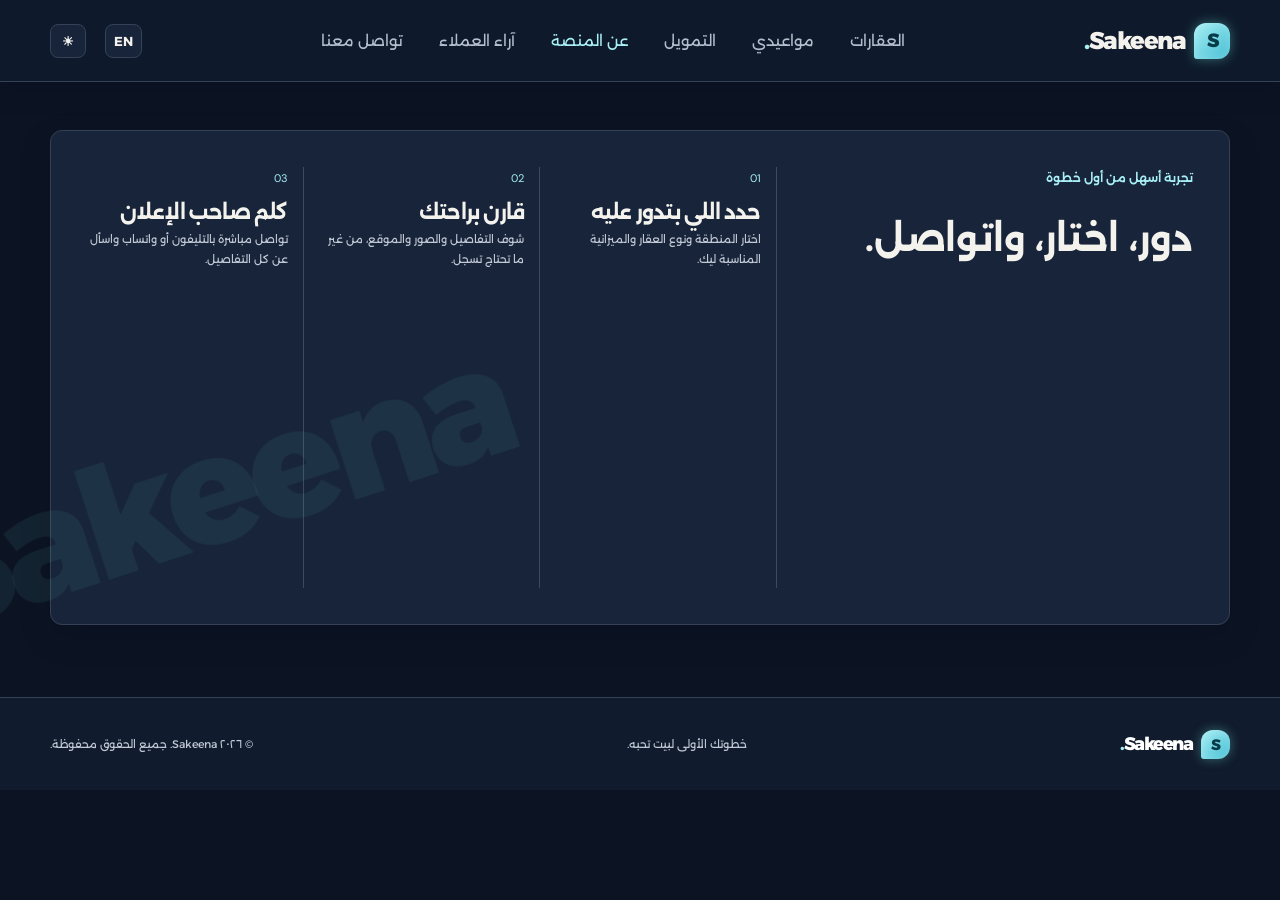
<file: about.html>
<!DOCTYPE html>
<html lang="ar" dir="rtl">
<head>
  <meta charset="UTF-8">
  <meta name="viewport" content="width=device-width, initial-scale=1">
  <meta name="theme-color" content="#0c1424">
  <title>Sakeena | عن المنصة</title>
  <link rel="preconnect" href="https://fonts.googleapis.com">
  <link rel="preconnect" href="https://fonts.gstatic.com" crossorigin>
  <link href="https://fonts.googleapis.com/css2?family=Alexandria:wght@400;500;600;700;800&family=DM+Sans:wght@400;500;600;700&display=swap" rel="stylesheet">
  <link rel="stylesheet" href="style.css?v=20261125-voice">
</head>
<body>
  <header class="site-header">
    <a class="brand" href="index.html"><span class="brand-mark">S</span><span>Sakeena<span class="brand-dot">.</span></span></a>
    <nav class="main-nav" aria-label="التنقل الرئيسي">
      <a href="index.html">العقارات</a><a href="appointments.html">مواعيدي</a><a href="financing.html">التمويل</a><a class="active" href="about.html">عن المنصة</a><a href="reviews.html">آراء العملاء</a><a href="contact.html">تواصل معنا</a>
    </nav>
    <div class="header-actions">
      <button class="site-setting-button" id="language-toggle" type="button" aria-label="Switch to English">EN</button>
      <button class="site-setting-button" id="theme-toggle" type="button" aria-label="التبديل إلى الوضع النهاري" title="الوضع النهاري">☀</button>
      <button class="menu-toggle" id="menu-toggle" type="button" aria-label="فتح القائمة">☰</button>
    </div>
  </header>
  <main>
    <section class="how-section page-section">
      <div><span class="section-kicker">تجربة أسهل من أول خطوة</span><h1>دور، اختار، واتواصل.</h1></div>
      <div class="how-steps">
        <article><span>01</span><h2>حدد اللي بتدور عليه</h2><p>اختار المنطقة ونوع العقار والميزانية المناسبة ليك.</p></article>
        <article><span>02</span><h2>قارن براحتك</h2><p>شوف التفاصيل والصور والموقع، من غير ما تحتاج تسجل.</p></article>
        <article><span>03</span><h2>كلم صاحب الإعلان</h2><p>تواصل مباشرة بالتليفون أو واتساب واسأل عن كل التفاصيل.</p></article>
      </div>
    </section>
  </main>
  <footer class="site-footer">
    <a class="brand footer-brand" href="index.html"><span class="brand-mark">S</span><span>Sakeena<span class="brand-dot">.</span></span></a>
    <p>خطوتك الأولى لبيت تحبه.</p><span>© ٢٠٢٦ Sakeena. جميع الحقوق محفوظة.</span>
  </footer>
  <script defer src="site.js?v=20261125-voice"></script>
</body>
</html>
</file>
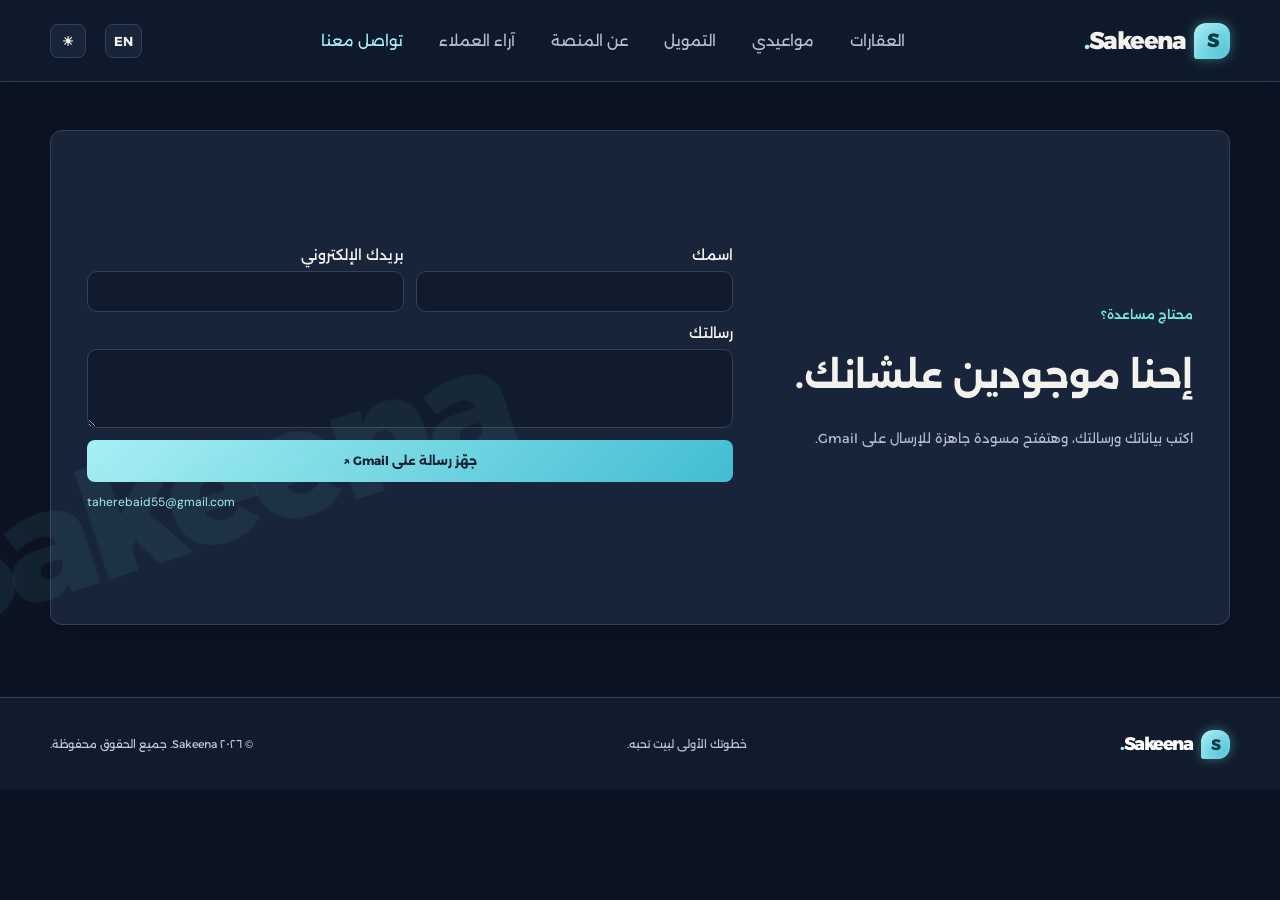
<file: contact.html>
<!DOCTYPE html>
<html lang="ar" dir="rtl">
<head>
  <meta charset="UTF-8">
  <meta name="viewport" content="width=device-width, initial-scale=1">
  <meta name="theme-color" content="#0c1424">
  <title>Sakeena | تواصل معنا</title>
  <link rel="preconnect" href="https://fonts.googleapis.com">
  <link rel="preconnect" href="https://fonts.gstatic.com" crossorigin>
  <link href="https://fonts.googleapis.com/css2?family=Alexandria:wght@400;500;600;700;800&family=DM+Sans:wght@400;500;600;700&display=swap" rel="stylesheet">
  <link rel="stylesheet" href="style.css?v=20261125-voice">
</head>
<body>
  <header class="site-header">
    <a class="brand" href="index.html"><span class="brand-mark">S</span><span>Sakeena<span class="brand-dot">.</span></span></a>
    <nav class="main-nav" aria-label="التنقل الرئيسي">
      <a href="index.html">العقارات</a><a href="appointments.html">مواعيدي</a><a href="financing.html">التمويل</a><a href="about.html">عن المنصة</a><a href="reviews.html">آراء العملاء</a><a class="active" href="contact.html">تواصل معنا</a>
    </nav>
    <div class="header-actions">
      <button class="site-setting-button" id="language-toggle" type="button" aria-label="Switch to English">EN</button>
      <button class="site-setting-button" id="theme-toggle" type="button" aria-label="التبديل إلى الوضع النهاري" title="الوضع النهاري">☀</button>
      <button class="menu-toggle" id="menu-toggle" type="button" aria-label="فتح القائمة">☰</button>
    </div>
  </header>
  <main>
    <section class="contact-section page-section" aria-labelledby="contact-title">
      <div>
        <span class="section-kicker">محتاج مساعدة؟</span>
        <h1 id="contact-title">إحنا موجودين علشانك.</h1>
        <p>اكتب بياناتك ورسالتك، وهتفتح مسودة جاهزة للإرسال على Gmail.</p>
      </div>
      <form class="contact-form" id="contact-form">
        <label><span>اسمك</span><input name="name" type="text" maxlength="60" required></label>
        <label><span>بريدك الإلكتروني</span><input name="email" type="email" required></label>
        <label class="contact-message-field"><span>رسالتك</span><textarea name="message" rows="3" maxlength="2000" required></textarea></label>
        <button class="contact-gmail" type="submit">جهّز رسالة على Gmail ↗</button>
        <a class="contact-email" href="mailto:taherebaid55@gmail.com">taherebaid55@gmail.com</a>
      </form>
    </section>
  </main>
  <footer class="site-footer">
    <a class="brand footer-brand" href="index.html"><span class="brand-mark">S</span><span>Sakeena<span class="brand-dot">.</span></span></a>
    <p>خطوتك الأولى لبيت تحبه.</p><span>© ٢٠٢٦ Sakeena. جميع الحقوق محفوظة.</span>
  </footer>
  <script defer src="site.js?v=20261125-voice"></script>
  <script defer src="page.js?v=20261125"></script>
</body>
</html>
</file>
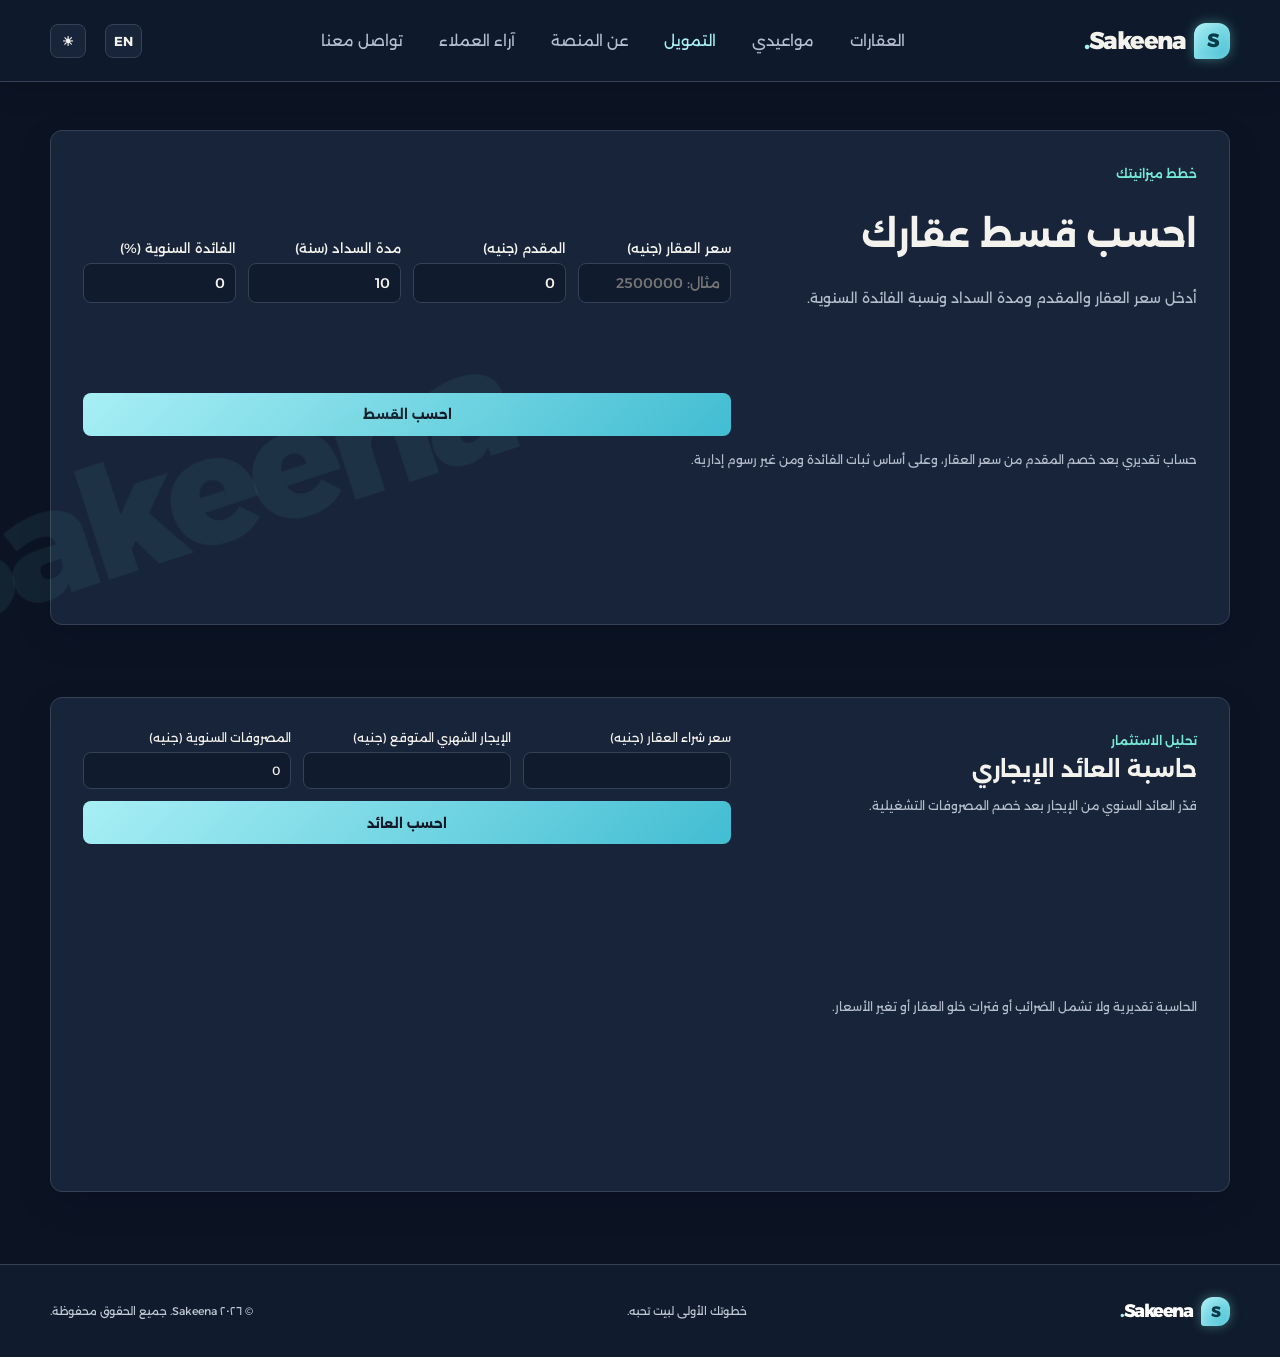
<file: financing.html>
<!DOCTYPE html>
<html lang="ar" dir="rtl">
<head>
  <meta charset="UTF-8">
  <meta name="viewport" content="width=device-width, initial-scale=1">
  <meta name="theme-color" content="#0c1424">
  <title>Sakeena | التمويل العقاري</title>
  <link rel="preconnect" href="https://fonts.googleapis.com">
  <link rel="preconnect" href="https://fonts.gstatic.com" crossorigin>
  <link href="https://fonts.googleapis.com/css2?family=Alexandria:wght@400;500;600;700;800&family=DM+Sans:wght@400;500;600;700&display=swap" rel="stylesheet">
  <link rel="stylesheet" href="style.css?v=20261125-voice">
</head>
<body>
  <header class="site-header">
    <a class="brand" href="index.html"><span class="brand-mark">S</span><span>Sakeena<span class="brand-dot">.</span></span></a>
    <nav class="main-nav" aria-label="التنقل الرئيسي">
      <a href="index.html">العقارات</a><a href="appointments.html">مواعيدي</a><a class="active" href="financing.html">التمويل</a><a href="about.html">عن المنصة</a><a href="reviews.html">آراء العملاء</a><a href="contact.html">تواصل معنا</a>
    </nav>
    <div class="header-actions">
      <button class="site-setting-button" id="language-toggle" type="button" aria-label="Switch to English">EN</button>
      <button class="site-setting-button" id="theme-toggle" type="button" aria-label="التبديل إلى الوضع النهاري" title="الوضع النهاري">☀</button>
      <button class="menu-toggle" id="menu-toggle" type="button" aria-label="فتح القائمة">☰</button>
    </div>
  </header>
  <main>
    <section class="financing-section page-section" aria-labelledby="financing-title">
      <div class="financing-copy">
        <span class="section-kicker">خطط ميزانيتك</span>
        <h1 id="financing-title">احسب قسط عقارك</h1>
        <p>أدخل سعر العقار والمقدم ومدة السداد ونسبة الفائدة السنوية.</p>
      </div>
      <form class="financing-form" id="financing-form">
        <label>سعر العقار (جنيه)<input name="price" type="number" min="1" step="1" placeholder="مثال: 2500000" required></label>
        <label>المقدم (جنيه)<input name="down-payment" type="number" min="0" step="1" value="0" required></label>
        <label>مدة السداد (سنة)<input name="years" type="number" min="1" max="40" step="1" value="10" required></label>
        <label>الفائدة السنوية (%)<input name="annual-rate" type="number" min="0" max="100" step="0.01" value="0" placeholder="0"></label>
        <button class="search-button" type="submit">احسب القسط</button>
      </form>
      <p class="form-message financing-error" id="financing-error" role="status" hidden></p>
      <div class="financing-result" id="financing-result" aria-live="polite" hidden>
        <div><span>القسط الشهري التقريبي</span><strong id="monthly-installment"></strong></div>
        <div><span>إجمالي المبلغ</span><strong id="total-payment"></strong></div>
        <div><span>إجمالي الفائدة</span><strong id="total-interest"></strong></div>
      </div>
      <p class="financing-note">حساب تقديري بعد خصم المقدم من سعر العقار، وعلى أساس ثبات الفائدة ومن غير رسوم إدارية.</p>
    </section>
    <section class="roi-section page-section" aria-labelledby="roi-title">
      <div>
        <span class="section-kicker">تحليل الاستثمار</span>
        <h2 id="roi-title">حاسبة العائد الإيجاري</h2>
        <p>قدّر العائد السنوي من الإيجار بعد خصم المصروفات التشغيلية.</p>
      </div>
      <form class="roi-form" id="roi-form">
        <label>سعر شراء العقار (جنيه)<input name="purchase-price" id="roi-purchase-price" type="number" min="1" step="1" required></label>
        <label>الإيجار الشهري المتوقع (جنيه)<input name="monthly-rent" type="number" min="0" step="1" required></label>
        <label>المصروفات السنوية (جنيه)<input name="annual-expenses" type="number" min="0" step="1" value="0" required></label>
        <button class="search-button" type="submit">احسب العائد</button>
      </form>
      <p class="form-message roi-error" id="roi-error" role="status" hidden></p>
      <div class="roi-result" id="roi-result" aria-live="polite" hidden>
        <div><span>دخل الإيجار السنوي</span><strong id="roi-gross-income"></strong></div>
        <div><span>صافي الدخل السنوي</span><strong id="roi-net-income"></strong></div>
        <div><span>العائد الإجمالي</span><strong id="roi-gross-yield"></strong></div>
        <div><span>العائد الصافي السنوي</span><strong id="roi-net-yield"></strong></div>
        <div><span>سنوات استرداد رأس المال تقديريًا</span><strong id="roi-payback"></strong></div>
      </div>
      <p class="financing-note">الحاسبة تقديرية ولا تشمل الضرائب أو فترات خلو العقار أو تغير الأسعار.</p>
    </section>
  </main>
  <footer class="site-footer">
    <a class="brand footer-brand" href="index.html"><span class="brand-mark">S</span><span>Sakeena<span class="brand-dot">.</span></span></a>
    <p>خطوتك الأولى لبيت تحبه.</p><span>© ٢٠٢٦ Sakeena. جميع الحقوق محفوظة.</span>
  </footer>
  <script defer src="site.js?v=20261125-voice"></script>
  <script defer src="page.js?v=20261125"></script>
</body>
</html>
</file>
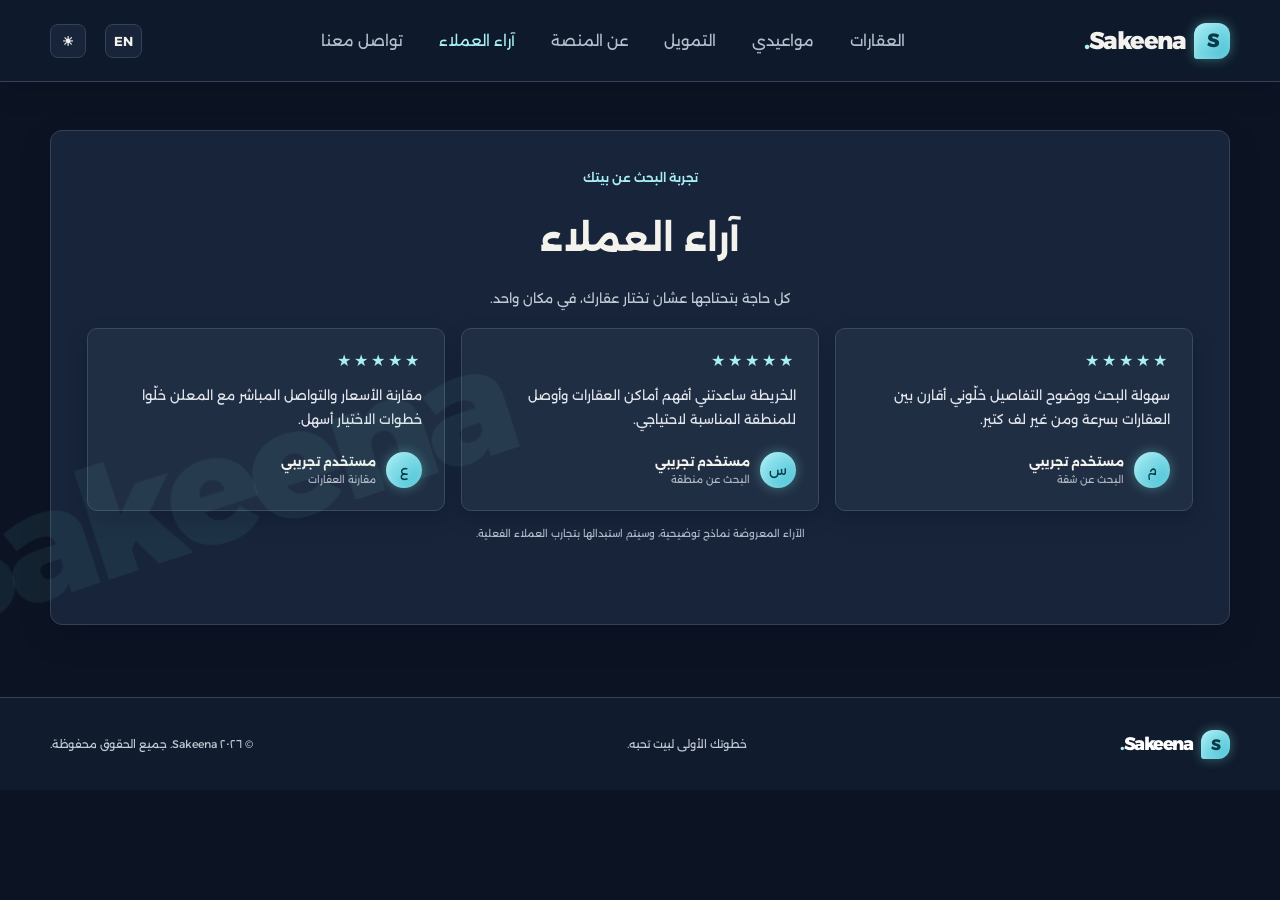
<file: reviews.html>
<!DOCTYPE html>
<html lang="ar" dir="rtl">
<head>
  <meta charset="UTF-8">
  <meta name="viewport" content="width=device-width, initial-scale=1">
  <meta name="theme-color" content="#0c1424">
  <title>Sakeena | آراء العملاء</title>
  <link rel="preconnect" href="https://fonts.googleapis.com">
  <link rel="preconnect" href="https://fonts.gstatic.com" crossorigin>
  <link href="https://fonts.googleapis.com/css2?family=Alexandria:wght@400;500;600;700;800&family=DM+Sans:wght@400;500;600;700&display=swap" rel="stylesheet">
  <link rel="stylesheet" href="style.css?v=20261125-voice">
</head>
<body>
  <header class="site-header">
    <a class="brand" href="index.html"><span class="brand-mark">S</span><span>Sakeena<span class="brand-dot">.</span></span></a>
    <nav class="main-nav" aria-label="التنقل الرئيسي">
      <a href="index.html">العقارات</a><a href="appointments.html">مواعيدي</a><a href="financing.html">التمويل</a><a href="about.html">عن المنصة</a><a class="active" href="reviews.html">آراء العملاء</a><a href="contact.html">تواصل معنا</a>
    </nav>
    <div class="header-actions">
      <button class="site-setting-button" id="language-toggle" type="button" aria-label="Switch to English">EN</button>
      <button class="site-setting-button" id="theme-toggle" type="button" aria-label="التبديل إلى الوضع النهاري" title="الوضع النهاري">☀</button>
      <button class="menu-toggle" id="menu-toggle" type="button" aria-label="فتح القائمة">☰</button>
    </div>
  </header>
  <main>
    <section class="reviews-section page-section" aria-labelledby="reviews-title">
      <div class="reviews-heading">
        <span class="section-kicker">تجربة البحث عن بيتك</span>
        <h1 id="reviews-title">آراء العملاء</h1>
        <p>كل حاجة بتحتاجها عشان تختار عقارك، في مكان واحد.</p>
      </div>
      <div class="review-grid">
        <article class="review-card"><div class="review-stars" aria-label="تقييم توضيحي">★★★★★</div><p>سهولة البحث ووضوح التفاصيل خلّوني أقارن بين العقارات بسرعة ومن غير لف كتير.</p><div class="review-author"><span class="review-avatar">م</span><div><strong>مستخدم تجريبي</strong><small>البحث عن شقة</small></div></div></article>
        <article class="review-card"><div class="review-stars" aria-label="تقييم توضيحي">★★★★★</div><p>الخريطة ساعدتني أفهم أماكن العقارات وأوصل للمنطقة المناسبة لاحتياجي.</p><div class="review-author"><span class="review-avatar">س</span><div><strong>مستخدم تجريبي</strong><small>البحث عن منطقة</small></div></div></article>
        <article class="review-card"><div class="review-stars" aria-label="تقييم توضيحي">★★★★★</div><p>مقارنة الأسعار والتواصل المباشر مع المعلن خلّوا خطوات الاختيار أسهل.</p><div class="review-author"><span class="review-avatar">ع</span><div><strong>مستخدم تجريبي</strong><small>مقارنة العقارات</small></div></div></article>
      </div>
      <p class="reviews-note">الآراء المعروضة نماذج توضيحية، وسيتم استبدالها بتجارب العملاء الفعلية.</p>
    </section>
  </main>
  <footer class="site-footer">
    <a class="brand footer-brand" href="index.html"><span class="brand-mark">S</span><span>Sakeena<span class="brand-dot">.</span></span></a>
    <p>خطوتك الأولى لبيت تحبه.</p><span>© ٢٠٢٦ Sakeena. جميع الحقوق محفوظة.</span>
  </footer>
  <script defer src="site.js?v=20261125-voice"></script>
</body>
</html>
</file>
<file: style.css>
:root {
  color-scheme: dark;
  --ink: #f4f2ed;
  --muted: #b4bdcb;
  --green: #75e8d5;
  --green-dark: #42bdd2;
  --mint: #26334a;
  --accent-light: #a8eff5;
  --paper: #0c1424;
  --line: #344157;
  --white: #17243a;
  --icon-gradient: linear-gradient(135deg, #a8eff5, #42bdd2);
  font-family: "Alexandria", sans-serif;
}

:root[data-theme="light"] {
  color-scheme: light;
  --ink: #1d2735;
  --muted: #647184;
  --green: #148b7b;
  --green-dark: #147d94;
  --mint: #e8f4f2;
  --accent-light: #087c86;
  --paper: #f5f7fa;
  --line: #d7dee8;
  --white: #ffffff;
  --icon-gradient: linear-gradient(135deg, #a8eff5, #62c9d4);
}

* { box-sizing: border-box; }
html { scroll-behavior: smooth; }
body { margin: 0; background: var(--paper); color: var(--ink); }
body::before {
  position: fixed;
  z-index: 0;
  top: 44%;
  left: -8%;
  color: rgba(117, 232, 213, .07);
  content: "Sakeena";
  font-size: clamp(70px, 12vw, 180px);
  font-weight: 800;
  letter-spacing: -8px;
  pointer-events: none;
  transform: rotate(-18deg);
  -webkit-user-select: none;
  user-select: none;
  animation: watermark-drift 18s ease-in-out infinite alternate;
}
@keyframes watermark-drift {
  from { transform: translate3d(-2%, -12px, 0) rotate(-18deg); }
  to { transform: translate3d(8%, 18px, 0) rotate(-14deg); }
}
button, input, select { font: inherit; }
button, a, select { -webkit-tap-highlight-color: transparent; }
a { color: inherit; text-decoration: none; }
button { cursor: pointer; }
:is(button, a, .property-card, .review-card, .how-steps article, .financing-section, .search-panel, .how-section, .reviews-section, .contact-section, .login-modal, .chat-panel) {
  transition: border-color .22s ease, box-shadow .22s ease, transform .22s ease, filter .22s ease;
}
:is(button, a, .property-card, .review-card, .how-steps article):hover,
:is(button, a, .property-card, .review-card, .how-steps article):focus-visible {
  border-color: #75e8d5 !important;
  box-shadow: 0 0 14px #75e8d57a, 0 0 28px #42bdd233, inset 0 0 8px #d8fbff22 !important;
}
:is(button, a):hover,
:is(button, a):focus-visible {
  color: #083b48;
  filter: saturate(1.12);
}
.site-header { position: sticky; top: 0; z-index: 6; width: 100%; height: 82px; max-width: none; margin: auto; padding: 0 max(30px, calc((100% - 1180px) / 2)); display: flex; align-items: center; justify-content: space-between; gap: 30px; border-bottom: 1px solid #344157; background: #101b2dee; box-shadow: 0 8px 25px #02071330; color: var(--ink); backdrop-filter: blur(14px); }
.brand { display: inline-flex; align-items: center; gap: 9px; font-size: 24px; font-weight: 800; letter-spacing: -1.5px; }
.brand-mark, .modal-mark { display: grid; place-items: center; width: 36px; height: 36px; border-radius: 12px 12px 12px 3px; background: var(--icon-gradient); color: #111827; font-size: 19px; }
.brand-dot { color: var(--accent-light); }
.main-nav { display: flex; gap: 36px; align-items: center; color: var(--muted); font-size: 15px; }
.main-nav a { transition: color .2s; }
.main-nav a:hover, .main-nav a.active { color: var(--accent-light); }
.header-actions { display: flex; align-items: center; gap: 19px; }
.site-setting-button { min-width: 36px; min-height: 34px; padding: 0 8px; border: 1px solid var(--line); border-radius: 8px; background: var(--white); color: var(--ink); font-size: 13px; font-weight: 700; }
.login-button, .menu-toggle { background: none; border: 0; color: var(--ink); font-size: 14px; transition: color .2s; }
.login-button:hover, .menu-toggle:hover { color: var(--green); }
.post-ad-button { display: inline-flex; align-items: center; justify-content: center; gap: 5px; white-space: nowrap; background: var(--icon-gradient); color: #111827; padding: 12px 17px; border-radius: 9px; font-size: 13px; font-weight: 700; transition: background .2s, transform .2s, box-shadow .2s; }
.post-ad-button:hover, .search-button:hover { background: var(--green-dark); transform: translateY(-1px); }
.post-ad-button span { font-size: 17px; vertical-align: -1px; }
.menu-toggle { display: none; font-size: 22px; }
.page-section { min-height: 55vh; margin: 48px 0 72px; }
.page-section h1 { font-size: clamp(24px, 4vw, 36px); }
.property-details-page { min-height: 70vh; padding-top: 30px; padding-bottom: 60px; }
.back-to-listings, .detail-map-link { display: inline-flex; margin-bottom: 18px; color: var(--accent-light); font-size: 13px; font-weight: 600; }
.property-detail-heading { display: flex; align-items: flex-start; justify-content: space-between; gap: 18px; margin: 8px 0 20px; }
.property-detail-heading h1 { margin: 6px 0; font-size: clamp(24px, 4vw, 36px); }
.property-detail-heading .detail-tag { position: static; display: inline-flex; flex: 0 0 auto; }
.property-detail-layout { display: grid; grid-template-columns: minmax(0, 1.4fr) minmax(300px, .75fr); gap: 22px; align-items: start; }
.property-gallery, .property-detail-card { min-width: 0; overflow: hidden; border: 1px solid var(--line); border-radius: 12px; background: var(--white); color: var(--ink); box-shadow: 0 10px 28px #02071330; }
.property-gallery-stage { position: relative; height: min(58vw, 560px); min-height: 290px; overflow: hidden; background: #101b2d; }
.property-gallery-stage > img { width: 100%; height: 100%; object-fit: cover; }
.property-gallery-stage > button { position: absolute; top: 50%; display: grid; place-items: center; width: 42px; height: 42px; border: 0; border-radius: 50%; background: #101b2dcc; color: white; font-size: 28px; transform: translateY(-50%); }
#gallery-previous { right: 14px; }
#gallery-next { left: 14px; }
.gallery-counter { position: absolute; right: 50%; bottom: 14px; padding: 6px 10px; border-radius: 20px; background: #101b2dcc; color: white; font: 12px "DM Sans", sans-serif; transform: translateX(50%); }
.gallery-thumbnails { display: flex; gap: 8px; overflow-x: auto; padding: 10px; }
.gallery-thumbnail { flex: 0 0 82px; height: 58px; overflow: hidden; padding: 0; border: 2px solid transparent; border-radius: 6px; background: transparent; }
.gallery-thumbnail.active { border-color: var(--green); }
.gallery-thumbnail img { width: 100%; height: 100%; object-fit: cover; }
.property-detail-card { padding: 22px; }
.property-detail-card > .property-price { font-size: 26px; }
.property-detail-specs { display: grid; grid-template-columns: repeat(2, minmax(0, 1fr)); gap: 10px; margin: 20px 0; }
.property-detail-specs > div { padding: 11px; border: 1px solid var(--line); border-radius: 8px; }
.property-detail-specs dt { color: var(--muted); font-size: 11px; }
.property-detail-specs dd { margin: 5px 0 0; font-size: 13px; font-weight: 600; }
.property-description-label { margin: 18px 0 6px; font-size: 13px; font-weight: 700; }
.property-description { color: var(--muted); font-size: 12px; line-height: 1.9; white-space: pre-wrap; }
.property-owner { display: flex; align-items: center; gap: 10px; margin: 18px 0; padding-top: 15px; border-top: 1px solid var(--line); }
.property-owner strong, .property-owner small { display: block; }
.property-owner small { margin-top: 4px; color: var(--muted); font-size: 10px; }
.detail-contact, .detail-favorite { display: flex; width: 100%; align-items: center; justify-content: center; margin-top: 10px; padding: 12px; border-radius: 8px; text-align: center; }
.property-detail-card .detail-contact { margin-top: 10px; padding: 12px; border: 1px solid var(--green); }
.detail-map-link { margin: 14px 0 0; }
.detail-favorite { border: 1px solid var(--line); background: transparent; color: var(--ink); font: inherit; font-size: 12px; }
.detail-favorite.active { border-color: var(--green); color: var(--green-dark); }
.detail-message { margin-bottom: 0; }
.details-not-found { min-height: 45vh; }
.appointment-panel { margin-top: 20px; padding: 16px; border: 1px solid var(--line); border-radius: 9px; background: var(--white); }
.appointment-panel[hidden] { display: none; }
.appointment-panel form[hidden] { display: none; }
.appointment-panel h2 { margin: 0 0 8px; font-size: 15px; }
.appointment-panel > p { color: var(--muted); font-size: 11px; }
.appointment-panel form { display: grid; gap: 10px; }
.appointment-panel label { display: grid; gap: 6px; font-size: 11px; }
.appointment-panel input, .appointment-panel textarea { width: 100%; padding: 9px; border: 1px solid var(--line); border-radius: 7px; background: #101b2d; color: var(--ink); font: inherit; }
.appointment-panel input[type="datetime-local"] { direction: ltr; }
.appointments-page { min-height: 65vh; padding-top: 42px; padding-bottom: 70px; }
.appointments-heading { margin-bottom: 26px; }
.appointments-heading h1 { margin: 8px 0; font-size: clamp(24px, 4vw, 36px); }
.appointments-heading p, .empty-appointments { color: var(--muted); font-size: 13px; }
.appointment-login { margin: 35px auto; padding: 28px; border: 1px solid var(--line); border-radius: 12px; background: var(--white); text-align: center; }
.appointment-list-section { margin: 28px 0; }
.appointment-list-section h2 { font-size: 19px; }
.appointment-list { display: grid; grid-template-columns: repeat(2, minmax(0, 1fr)); gap: 14px; }
.appointment-card { min-width: 0; padding: 18px; border: 1px solid var(--line); border-radius: 10px; background: var(--white); color: var(--ink); }
.appointment-card h3 { margin: 0 0 6px; font-size: 15px; }
.appointment-card p { margin: 7px 0; overflow-wrap: anywhere; color: var(--muted); font-size: 12px; }
.appointment-location { font-size: 11px !important; }
.appointment-status { display: inline-flex; margin: 7px 0; padding: 5px 9px; border-radius: 20px; background: #e8a43c25; color: #c87d12; font-size: 10px; font-weight: 700; }
.appointment-status.status-approved { background: #28a87925; color: var(--green-dark); }
.appointment-status.status-rejected { background: #d65b5b25; color: #c74747; }
.appointment-requester { display: grid; gap: 5px; margin-top: 10px; padding-top: 10px; border-top: 1px solid var(--line); font-size: 11px; }
.appointment-requester a { color: var(--accent-light); direction: ltr; text-align: right; overflow-wrap: anywhere; }
.appointment-actions { display: flex; flex-wrap: wrap; gap: 8px; margin-top: 14px; }
.appointment-actions .search-button, .appointment-decline { padding: 9px 13px; border: 0; border-radius: 7px; font: inherit; font-size: 11px; font-weight: 700; }
.appointment-decline { background: #d65b5b20; color: #c74747; }
.appointments-feedback:empty { display: none; }
.recently-viewed-section { margin-top: 34px; padding-top: 20px; border-top: 1px solid var(--line); }
.recently-viewed-section[hidden] { display: none; }
.recently-viewed-list { display: flex; gap: 12px; overflow-x: auto; padding: 5px 1px 12px; }
.recently-viewed-card { display: flex; flex: 0 0 min(280px, 82vw); align-items: center; gap: 10px; padding: 9px; border: 1px solid var(--line); border-radius: 8px; background: var(--white); color: var(--ink); }
.recently-viewed-card img { width: 72px; height: 58px; flex: 0 0 auto; border-radius: 5px; object-fit: cover; }
.recently-viewed-card span, .recently-viewed-card strong { display: block; min-width: 0; }
.recently-viewed-card strong { overflow: hidden; font-size: 11px; text-overflow: ellipsis; white-space: nowrap; }
.recently-viewed-copy > span { color: var(--green-dark); font-size: 10px; }
.recently-viewed-card small { color: var(--green-dark); font-size: 10px; }
main { max-width: 1240px; margin: auto; padding: 0 30px; }
.hero { min-height: 420px; display: grid; grid-template-columns: .92fr 1.08fr; align-items: center; gap: 52px; padding: 30px 0 42px; }
.hero-copy { padding-right: 16px; }
.eyebrow, .section-kicker { color: var(--green); font-size: 12px; font-weight: 600; }
.eyebrow { display: inline-flex; align-items: center; gap: 9px; padding: 9px 13px; border-radius: 30px; background: var(--mint); }
.eyebrow-dot, .map-pulse { width: 7px; height: 7px; border-radius: 50%; background: var(--green); box-shadow: 0 0 0 4px var(--mint); }
.hero h1 { font-size: clamp(38px, 5vw, 62px); line-height: 1.3; letter-spacing: -2px; margin: 20px 0 12px; font-weight: 700; }
.hero h1 span { color: var(--accent-light); }
.hero-copy > p { max-width: 430px; margin: 0; color: #c1c7d0; font-size: 14px; line-height: 2; }
.welcome-audio-box { display: flex; align-items: center; gap: 12px; width: fit-content; max-width: 100%; margin-top: 16px; padding: 10px 12px; border: 1px solid var(--line); border-radius: 12px; background: var(--white); box-shadow: 0 8px 24px #02071330; }
.welcome-audio-button { display: inline-flex; align-items: center; justify-content: center; gap: 8px; min-height: 40px; padding: 9px 14px; border: 1px solid var(--line); border-radius: 9px; background: var(--mint); color: var(--ink); font-size: 13px; font-weight: 700; white-space: nowrap; }
.welcome-audio-button[aria-pressed="true"] { border-color: var(--accent-light); color: var(--accent-light); }
.welcome-audio-copy { display: grid; min-width: 0; gap: 4px; }
.welcome-text { margin: 0; color: var(--muted); font-size: 12px; line-height: 1.6; overflow-wrap: anywhere; }
.welcome-audio-status { min-height: 1em; color: var(--accent-light); font-size: 11px; }
.hero-stats { display: flex; gap: 18px; margin-top: 28px; }
.hero-stats div { display: flex; flex-direction: column; gap: 5px; }
.hero-stats div + div { padding-right: 16px; border-right: 1px solid #414854; }
.hero-stats strong { font-size: 13px; color: var(--accent-light); }
.hero-stats span { color: #aeb6c2; font-size: 11px; }
.hero-art { position: relative; height: 340px; overflow: hidden; border-radius: 12px; }
.hero-art > img { width: 100%; height: 100%; object-fit: cover; border-radius: inherit; transition: transform .65s ease, filter .65s ease; }
.hero-art:hover > img { transform: scale(1.045); filter: brightness(1.06) saturate(1.08); }
.hero-note { position: absolute; z-index: 1; right: 16px; bottom: 16px; display: flex; align-items: center; gap: 10px; padding: 10px 12px; border: 1px solid var(--line); border-radius: 8px; background: #17243aeF; color: var(--ink); box-shadow: 0 8px 24px #02071355; }
.note-icon { display: grid; place-items: center; width: 32px; height: 32px; border-radius: 6px; color: white; background: var(--icon-gradient); font-size: 18px; }
.hero-note strong, .hero-note small { display: block; }
.hero-note strong { font-size: 12px; }
.hero-note small { margin-top: 4px; color: var(--muted); font-size: 10px; }
.search-panel { position: relative; z-index: 2; padding: 22px 24px 24px; margin-top: -14px; background: var(--white); color: var(--ink); border: 1px solid var(--line); border-radius: 12px; box-shadow: 0 14px 34px #02071345; }
.search-tabs { display: flex; gap: 20px; border-bottom: 1px solid var(--line); margin-bottom: 15px; }
.search-tab { padding: 0 2px 10px; border: 0; background: none; color: var(--muted); font-size: 14px; }
.search-tab.selected { color: var(--green); border-bottom: 2px solid var(--green); font-weight: 700; }
.search-fields { display: grid; grid-template-columns: 1.05fr .9fr .9fr 1.15fr auto; gap: 13px; align-items: end; }
.field { display: flex; min-width: 0; flex-direction: column; gap: 7px; padding: 0 12px; border-left: 1px solid var(--line); }
.field span { color: var(--muted); font-size: 14px; font-weight: 500; }
.field > .field-label { color: var(--muted); font-size: 14px; font-weight: 500; }
.field small { color: var(--muted); font-size: 12px; }
.field input, .field select, .sort-control select { min-width: 0; padding: 0; border: 0; outline: 0; background: transparent; color: var(--ink); font-size: 15px; }
.field input::placeholder { color: #9aa8bb; }
.query-control { display: flex; min-width: 0; align-items: center; gap: 7px; }
.query-control input { flex: 1; width: 100%; }
.voice-mic-button { display: grid; flex: 0 0 auto; place-items: center; width: 44px; min-height: 44px; padding: 0; border: 1px solid var(--line); border-radius: 9px; background: var(--white); color: var(--accent-light); font-size: 17px; }
.voice-mic-button.listening { border-color: #e66868; background: #472b36; color: #fff; animation: voice-pulse 1.2s ease-in-out infinite; }
.voice-help { margin: 11px 0 0; color: var(--muted); font-size: 11px; line-height: 1.7; }
@keyframes voice-pulse {
  50% { box-shadow: 0 0 0 5px #e6686844; }
}
.search-button { min-height: 43px; padding: 0 19px; border: 0; border-radius: 8px; background: var(--icon-gradient); color: #111827; font-size: 13px; font-weight: 700; transition: .2s; white-space: nowrap; }
.search-button span { padding-left: 6px; font-size: 17px; vertical-align: -2px; }
.financing-section { display: grid; grid-template-columns: .8fr 1.2fr; gap: 24px 34px; margin-top: 48px; padding: 32px; border: 1px solid var(--line); border-radius: 12px; background: var(--white); color: var(--ink); box-shadow: 0 12px 30px #02071335; }
.financing-copy h2 { margin: 8px 0; font-size: 25px; }
.financing-copy p { margin: 0; color: var(--muted); font-size: 14px; line-height: 1.8; }
.financing-form { display: grid; grid-template-columns: repeat(4, minmax(0, 1fr)); gap: 12px; align-items: end; }
.financing-form label { display: grid; gap: 7px; color: var(--ink); font-size: 13px; font-weight: 500; }
.financing-form input { width: 100%; min-width: 0; padding: 10px; border: 1px solid var(--line); border-radius: 8px; background: #101b2d; color: var(--ink); font: inherit; font-size: 14px; }
.financing-form input:focus { border-color: var(--green); outline: 0; box-shadow: 0 0 0 2px #75e8d535; }
.financing-form .search-button { grid-column: 1 / -1; }
.financing-result { display: grid; grid-column: 1 / -1; grid-template-columns: repeat(3, minmax(0, 1fr)); gap: 12px; }
.financing-result[hidden] { display: none; }
.financing-result > div { display: grid; gap: 7px; padding: 14px; border: 1px solid #4a5260; border-radius: 9px; background: #202e44; }
.financing-result span { color: var(--muted); font-size: 13px; }
.financing-result strong { color: var(--green-dark); font-size: 18px; }
.financing-note { grid-column: 1 / -1; margin: -8px 0 0; color: var(--muted); font-size: 12px; }
.roi-section { display: grid; grid-template-columns: .8fr 1.2fr; align-items: start; gap: 18px 34px; padding: 32px; border: 1px solid var(--line); border-radius: 12px; background: var(--white); color: var(--ink); box-shadow: 0 12px 30px #02071335; }
.roi-section h2 { margin: 7px 0; font-size: 22px; }
.roi-section > div:first-child p { color: var(--muted); font-size: 12px; line-height: 1.8; }
.roi-form { display: grid; grid-template-columns: repeat(3, minmax(0, 1fr)); gap: 12px; align-items: end; }
.roi-form label { display: grid; gap: 7px; color: var(--ink); font-size: 12px; }
.roi-form input { width: 100%; min-width: 0; padding: 10px; border: 1px solid var(--line); border-radius: 8px; background: #101b2d; color: var(--ink); font: inherit; }
.roi-form .search-button { grid-column: 1 / -1; }
.roi-result { display: grid; grid-column: 1 / -1; grid-template-columns: repeat(3, minmax(0, 1fr)); gap: 10px; }
.roi-result[hidden] { display: none; }
.roi-result > div { display: grid; gap: 7px; padding: 13px; border: 1px solid var(--line); border-radius: 8px; background: #202e44; }
.roi-result span { color: var(--muted); font-size: 11px; }
.roi-result strong { color: var(--green-dark); font-size: 15px; }
.roi-error { grid-column: 1 / -1; }
.financing-error { grid-column: 1 / -1; margin: 0; }
.listings-section { padding-top: 88px; }
.section-heading { display: flex; align-items: end; justify-content: space-between; margin-bottom: 26px; color: var(--ink); }
.listings-section .section-kicker { color: var(--accent-light); }
.section-heading h2, .how-section h2 { margin: 8px 0 0; font-size: 28px; letter-spacing: -.8px; }
#results-count { color: #aeb6c2; font-size: 12px; font-weight: 400; }
.listing-controls { display: flex; gap: 10px; align-items: center; }
.favorites-filter { display: inline-flex; align-items: center; gap: 6px; color: var(--muted); font-size: 12px; white-space: nowrap; }
.favorites-filter input { accent-color: var(--green); }
.advanced-filter-panel { margin: 0 0 16px; padding: 12px 16px; border: 1px solid var(--line); border-radius: 9px; background: var(--white); color: var(--ink); }
.advanced-filter-panel summary { color: var(--accent-light); cursor: pointer; font-size: 13px; font-weight: 600; }
.advanced-filter-fields { display: grid; grid-template-columns: repeat(3, minmax(0, 1fr)); gap: 16px 10px; padding-top: 16px; }
.advanced-filter-fields .field { border-left: 0; }
.market-statistics { display: flex; align-items: center; flex-wrap: wrap; gap: 10px 24px; margin: 0 0 16px; padding: 13px 16px; border: 1px solid var(--line); border-radius: 9px; background: var(--white); color: var(--ink); }
.market-statistics > span { color: var(--accent-light); font-size: 12px; font-weight: 700; }
.market-statistics > div { display: flex; align-items: center; gap: 8px; color: var(--muted); font-size: 11px; }
.market-statistics strong { color: var(--green-dark); font-size: 12px; }
.sort-control { display: flex; gap: 7px; align-items: center; color: var(--muted); font-size: 13px; }
.sort-control select { padding: 9px 7px; border: 1px solid var(--line); border-radius: 7px; background: var(--white); color: var(--ink); font-size: 13px; }
.map-toggle { display: inline-flex; align-items: center; gap: 7px; padding: 9px 12px; border: 1px solid var(--line); border-radius: 7px; background: var(--white); color: var(--ink); font-size: 13px; }
.map-toggle span { color: var(--green); font-size: 16px; }
.results-layout { display: grid; grid-template-columns: minmax(0, 1fr) 275px; gap: 19px; align-items: start; }
.property-grid { display: grid; grid-template-columns: repeat(2, minmax(0, 1fr)); gap: 16px; }
.property-card { overflow: hidden; min-width: 0; background: var(--white); color: var(--ink); border: 1px solid var(--line); border-radius: 12px; box-shadow: 0 8px 22px #02071330; transition: transform .25s ease, box-shadow .25s ease; }
.property-card:hover { transform: translateY(-4px); box-shadow: 0 16px 32px #02071366; }
.card-image { position: relative; height: 190px; overflow: hidden; background: #202e44; }
.card-image img { width: 100%; height: 100%; object-fit: cover; transition: transform .55s ease, filter .55s ease; }
.property-card:hover .card-image img { transform: scale(1.07); filter: brightness(1.06) saturate(1.08); }
.property-tag { position: absolute; top: 12px; right: 12px; padding: 7px 10px; border-radius: 20px; background: #101b2dee; color: var(--accent-light); font-size: 11px; font-weight: 600; box-shadow: 0 4px 12px #02071355; }
.favorite { position: absolute; top: 10px; left: 10px; width: 32px; height: 32px; border: 0; border-radius: 50%; background: var(--icon-gradient); color: #111827; font-size: 16px; box-shadow: 0 3px 10px #02071355; }
.favorite.active { color: #083b48; background: var(--icon-gradient); }
.card-content { padding: 14px 14px 12px; }
.property-price { color: var(--green-dark); font-family: "DM Sans", sans-serif; font-size: 20px; font-weight: 700; }
.property-price small { color: var(--muted); font-family: "Alexandria", sans-serif; font-size: 12px; font-weight: 500; }
.property-unit-price { margin-top: 4px; color: var(--muted); font-size: 10px; }
.property-card h3 { margin: 8px 0 5px; font-size: 16px; }
.property-location { display: flex; gap: 5px; align-items: center; color: var(--muted); font-size: 13px; }
.property-location span { color: var(--green); }
.property-meta { display: flex; gap: 13px; margin: 13px 0; padding: 11px 0; border-top: 1px solid var(--line); border-bottom: 1px solid var(--line); color: var(--muted); font-size: 12px; }
.card-footer { display: flex; align-items: center; justify-content: space-between; }
.card-actions { display: flex; align-items: center; justify-content: flex-end; flex-wrap: wrap; gap: 6px; }
.tour-button { padding: 8px 9px; border: 1px solid #53627a; border-radius: 8px; background: #17243a; color: var(--ink); font-size: 12px; font-weight: 600; transition: border-color .2s, box-shadow .2s; }
.tour-button:hover { border-color: var(--accent-light); box-shadow: 0 0 12px #75e8d5aa; }
.publisher { display: flex; align-items: center; gap: 7px; color: var(--muted); font-size: 12px; }
.publisher-avatar { display: grid; place-items: center; width: 25px; height: 25px; border-radius: 50%; background: var(--icon-gradient); color: #083b48; font-size: 10px; }
.contact-button { padding: 8px 10px; border: 1px solid #42bdd2; border-radius: 8px; background: #17243a; color: var(--accent-light); font-size: 13px; font-weight: 600; transition: background .2s, border-color .2s, box-shadow .2s; }
.contact-button:hover { background: #1d3650; border-color: #75e8d5; box-shadow: 0 0 14px #75e8d566; }
.contact-button:hover { background: #3a3440; border-color: var(--accent-light); }
.compare-toggle { padding: 8px 9px; border: 1px solid var(--line); border-radius: 8px; background: var(--white); color: var(--ink); font-size: 12px; font-weight: 600; white-space: nowrap; }
.details-button { padding: 8px 9px; border: 1px solid var(--line); border-radius: 8px; background: var(--white); color: var(--accent-light); font-size: 12px; font-weight: 600; white-space: nowrap; }
.compare-toggle.selected { border-color: var(--green); background: var(--mint); color: var(--green-dark); }
.map-panel { position: sticky; top: 98px; height: 481px; overflow: hidden; border: 1px solid var(--line); border-radius: 10px; background: #17243a; box-shadow: 0 8px 22px #02071335; }
#real-map { position: absolute; z-index: 1; inset: 0; min-height: 260px; }
.map-toolbar { position: absolute; z-index: 3; inset: 0 0 auto; display: flex; align-items: flex-start; justify-content: space-between; padding: 12px; pointer-events: none; }
.map-label { position: absolute; z-index: 3; top: 14px; right: 14px; display: flex; align-items: center; gap: 8px; padding: 9px 11px; border-radius: 7px; background: #101b2dee; color: var(--ink); box-shadow: 0 3px 12px #02071366; font-size: 11px; }
.map-pulse { width: 6px; height: 6px; }
.map-expand, .map-controls button { display: grid; place-items: center; width: 32px; height: 32px; border: 0; border-radius: 6px; background: var(--icon-gradient); color: #111827; box-shadow: 0 3px 10px #02071355; }
.map-expand { margin-left: auto; pointer-events: auto; font-size: 17px; }
.map-controls { position: absolute; z-index: 3; right: 12px; bottom: 14px; display: grid; gap: 5px; }
.map-controls button { font-size: 18px; }
.map-status { position: absolute; z-index: 4; right: 50%; bottom: 14px; max-width: calc(100% - 24px); padding: 9px 12px; transform: translateX(50%); border-radius: 6px; background: #101b2dee; color: var(--ink); box-shadow: 0 2px 9px #02071366; font-size: 11px; text-align: center; }
.results-layout.map-expanded { grid-template-columns: minmax(0, .8fr) minmax(360px, 1.2fr); }
.results-layout.map-expanded .map-panel { height: min(72vh, 720px); }
.property-map-icon { display: grid; place-items: center; border: 0; background: transparent; }
.property-map-icon span { display: grid; place-items: center; min-width: 62px; height: 30px; padding: 0 8px; border: 2px solid #fff; border-radius: 7px 7px 7px 2px; background: var(--icon-gradient); color: #111827; box-shadow: 0 3px 10px #02071355; font: 600 10px "DM Sans", sans-serif; white-space: nowrap; }
.map-popup { display: grid; gap: 7px; min-width: 160px; color: var(--ink); font-family: "Alexandria", sans-serif; font-size: 11px; text-align: right; }
.map-popup-image { width: 100%; height: 90px; border-radius: 6px; object-fit: cover; }
.map-popup > span { color: var(--muted); font-size: 10px; }
.map-popup > b { color: var(--green-dark); font-size: 11px; }
.map-popup > a { color: var(--green); font-weight: 600; }
.leaflet-popup-content-wrapper, .leaflet-popup-tip { border: 1px solid var(--line); background: #17243a; color: var(--ink); }
.leaflet-container a.leaflet-popup-close-button { color: var(--accent-light); }
.leaflet-control-zoom a { border-color: var(--line) !important; background: var(--white) !important; color: var(--accent-light) !important; }
.leaflet-control-zoom a:hover { background: #26334a !important; }
.map-street { position: absolute; background: #fff; box-shadow: 0 0 0 1px #dce3d9; }
.street-one { top: 40%; left: -20%; width: 140%; height: 12px; transform: rotate(-23deg); }
.street-two { top: 59%; left: -12%; width: 130%; height: 9px; transform: rotate(28deg); }
.street-three { top: 11%; left: 48%; width: 9px; height: 115%; transform: rotate(20deg); }
.map-river { position: absolute; top: 55%; left: -20%; width: 140%; height: 21px; transform: rotate(-30deg); border: 1px solid #c0dcde; background: #cce5e4; }
.map-area { position: absolute; color: #929e91; font-size: 9px; }
.area-one { top: 26%; right: 13%; }.area-two { top: 70%; right: 12%; }.area-three { bottom: 13%; left: 17%; }
.map-pin { position: absolute; z-index: 2; padding: 7px 10px; border: 2px solid #fff; border-radius: 8px 8px 8px 2px; background: var(--icon-gradient); color: #111827; box-shadow: 0 4px 10px #02071355; font: 600 9px "DM Sans", sans-serif; transform: rotate(-45deg); }
.map-pin::first-letter { transform: rotate(45deg); }
.pin-one { top: 35%; right: 26%; }.pin-two { top: 48%; left: 15%; }.pin-three { bottom: 21%; right: 22%; }.pin-four { top: 19%; left: 35%; }
.map-zoom { position: absolute; bottom: 17px; right: 14px; display: grid; overflow: hidden; border-radius: 6px; box-shadow: 0 2px 9px #24372c1c; }
.map-zoom button { width: 31px; height: 30px; border: 0; border-bottom: 1px solid var(--line); background: var(--white); color: var(--accent-light); font-size: 18px; }
.map-legend { position: absolute; bottom: 17px; left: 14px; display: flex; align-items: center; gap: 6px; padding: 8px; border-radius: 5px; background: var(--white); color: var(--muted); font-size: 9px; }
.map-legend span { width: 7px; height: 7px; border-radius: 50%; background: var(--green); }
.empty-state { padding: 65px 20px; text-align: center; }
.empty-state > span { color: var(--accent-light); font-size: 35px; }
.empty-state h3 { font-size: 16px; }
.empty-state p { color: var(--muted); font-size: 11px; }
.empty-state button { margin-top: 10px; padding: 10px 15px; border: 0; border-radius: 7px; background: var(--icon-gradient); color: #111827; font-size: 12px; font-weight: 700; }
.demo-note { margin: 13px 0 0; color: #aeb6c2; font-size: 10px; }
.empty-state p { color: #c1c7d0; }
.how-section { display: grid; grid-template-columns: .7fr 1.3fr; gap: 45px; margin: 88px 0 68px; padding: 36px; border: 1px solid var(--line); border-radius: 12px; background: #17243a; color: var(--ink); box-shadow: 0 12px 30px #02071335; }
.how-section .section-kicker { color: var(--accent-light); }
.how-section h2 { font-size: 20px; line-height: 1.8; }
.how-steps { display: grid; grid-template-columns: repeat(3, 1fr); gap: 20px; }
.how-steps article { padding-right: 15px; border-right: 1px solid #ffffff2b; }
.how-steps article > span { color: var(--accent-light); font-family: "DM Sans", sans-serif; font-size: 11px; }
.how-steps h3 { margin: 10px 0 7px; font-size: 12px; }
.how-steps p { margin: 0; color: #c1c9d5; font-size: 11px; line-height: 1.8; }
.reviews-section { margin: 0 0 68px; padding: 36px; border: 1px solid var(--line); border-radius: 12px; background: #17243a; color: var(--ink); box-shadow: 0 12px 30px #02071335; }
.reviews-heading { margin-bottom: 22px; text-align: center; }
.reviews-heading .section-kicker { color: var(--accent-light); }
.reviews-heading h2 { margin: 8px 0; font-size: 26px; }
.reviews-heading p { margin: 0; color: #c1c9d5; font-size: 13px; }
.review-grid { display: grid; grid-template-columns: repeat(3, minmax(0, 1fr)); gap: 16px; }
.review-card { display: flex; min-width: 0; flex-direction: column; padding: 22px; border: 1px solid #3b4a61; border-radius: 10px; background: #202e44; box-shadow: 0 8px 20px #02071330; transition: transform .25s ease, box-shadow .25s ease; }
.review-card:hover { transform: translateY(-3px); box-shadow: 0 14px 28px #02071355; }
.review-stars { color: var(--accent-light); font-size: 16px; letter-spacing: 3px; }
.review-card > p { flex: 1; margin: 13px 0 20px; color: #e2e5eb; font-size: 13px; line-height: 1.9; }
.review-author { display: flex; align-items: center; gap: 10px; }
.review-avatar { display: grid; place-items: center; width: 36px; height: 36px; border-radius: 50%; background: var(--icon-gradient); color: #111827; font-size: 14px; }
.review-author strong, .review-author small { display: block; }
.review-author strong { font-size: 12px; }
.review-author small { margin-top: 4px; color: #aeb6c2; font-size: 10px; }
.reviews-note { margin: 16px 0 0; color: #aeb8c8; font-size: 10px; text-align: center; }
.contact-section { display: grid; grid-template-columns: .8fr 1.2fr; align-items: center; gap: 30px; margin: 0 0 72px; padding: 36px; border: 1px solid var(--line); border-radius: 12px; background: var(--white); color: var(--ink); box-shadow: 0 12px 30px #02071335; }
.contact-section h2 { margin: 8px 0; font-size: 22px; }
.contact-section p { margin: 0; color: var(--muted); font-size: 13px; line-height: 1.8; }
.contact-form { display: grid; grid-template-columns: repeat(2, minmax(0, 1fr)); gap: 12px; }
.contact-form label { display: grid; gap: 7px; color: var(--ink); font-size: 14px; font-weight: 500; }
.contact-form input, .contact-form textarea { width: 100%; padding: 10px; border: 1px solid var(--line); border-radius: 10px; outline: 0; background: #101b2d; color: var(--ink); font: inherit; font-size: 15px; }
.contact-form textarea { resize: vertical; }
.contact-form input:focus, .contact-form textarea:focus { border-color: var(--green); box-shadow: 0 0 0 2px #75e8d535; }
.contact-message-field, .contact-gmail, .contact-email { grid-column: 1 / -1; }
.contact-gmail { display: inline-flex; align-items: center; justify-content: center; min-height: 42px; padding: 0 17px; border: 0; border-radius: 8px; background: var(--icon-gradient); color: #111827; font: inherit; font-size: 12px; font-weight: 700; transition: background .2s, transform .2s; }
.contact-gmail:hover { transform: translateY(-1px); background: var(--green-dark); }
.contact-email { color: var(--accent-light); direction: ltr; font-family: "DM Sans", sans-serif; font-size: 12px; }
.phone-input { display: flex; align-items: center; direction: ltr; overflow: hidden; border: 1px solid var(--line); border-radius: 7px; }
.phone-input:focus-within { border-color: var(--green); }
.phone-country-code { padding: 0 10px; border-right: 1px solid var(--line); color: var(--muted); font: 10px "DM Sans", sans-serif; }
.login-modal .phone-input input { min-width: 0; border: 0; text-align: left; }
.login-modal .phone-input input:focus { border-color: transparent; }
.property-form > label > small { color: var(--muted); font-size: 10px; }
.property-form input, .property-form textarea { width: 100%; min-width: 0; padding: 10px; border: 1px solid var(--line); border-radius: 8px; background: #101b2d; color: var(--ink); font: inherit; font-size: 13px; }
.property-form textarea { resize: vertical; }
.site-footer { display: flex; align-items: center; justify-content: space-between; padding: 28px max(30px, calc((100% - 1180px) / 2)); border-top: 1px solid var(--line); background: #101b2d; color: #c1c9d5; font-size: 11px; }
.footer-brand { color: white; font-size: 18px; }
.footer-brand .brand-mark { width: 29px; height: 29px; font-size: 15px; }
.modal-backdrop { position: fixed; z-index: 10; inset: 0; display: grid; place-items: center; padding: 20px; background: #070d18cc; }
.modal-backdrop[hidden] { display: none; }
.login-modal { position: relative; width: min(100%, 410px); padding: 34px; border: 1px solid var(--line); border-radius: 14px; background: var(--white); color: var(--ink); text-align: center; box-shadow: 0 18px 50px #00000066; }
.property-modal { max-height: calc(100vh - 40px); overflow-y: auto; }
.modal-close { position: absolute; top: 13px; left: 15px; display: grid; place-items: center; width: 32px; height: 32px; border: 0; border-radius: 50%; background: var(--icon-gradient); color: white; font-size: 23px; }
.modal-mark { width: 43px; height: 43px; margin: 0 auto 15px; font-size: 22px; }
.login-modal h2 { margin: 8px 0; font-size: 22px; }
.login-modal > p { color: var(--muted); font-size: 12px; line-height: 1.8; }
.login-modal > .auth-security-note { margin: 8px 0 0; font-size: 10px; }
.login-modal form { display: grid; gap: 13px; margin-top: 20px; text-align: right; }
.login-modal form label { display: grid; gap: 7px; color: var(--ink); font-size: 14px; font-weight: 500; }
.login-modal input { width: 100%; padding: 12px; border: 1px solid var(--line); border-radius: 7px; outline: 0; background: #101b2d; color: var(--ink); font-size: 15px; }
.login-modal input:focus { border-color: var(--green); }
.login-modal form .search-button { margin-top: 4px; }
.login-modal form label[hidden] { display: none; }
.login-modal form label.remember-session { display: flex; align-items: center; gap: 8px; width: fit-content; }
.login-modal form .remember-session input { width: 16px; height: 16px; margin: 0; padding: 0; accent-color: var(--green); }
.auth-mode-toggle { margin-top: 6px; border: 0; background: none; color: var(--accent-light); font-size: 14px; }
.form-message { min-height: 16px; color: var(--green); }
.toast { position: fixed; z-index: 20; bottom: 25px; left: 50%; max-width: calc(100% - 30px); padding: 12px 18px; transform: translate(-50%, 20px); border: 1px solid var(--line); border-radius: 8px; background: #17243a; color: var(--ink); font-size: 12px; opacity: 0; pointer-events: none; transition: .25s; box-shadow: 0 10px 30px #02071355; }
.toast.show { transform: translate(-50%, 0); opacity: 1; }
.chat-launcher { position: fixed; z-index: 8; right: 24px; bottom: 24px; display: flex; align-items: center; gap: 9px; padding: 13px 17px; border: 0; border-radius: 30px; background: var(--icon-gradient); color: #111827; box-shadow: 0 10px 28px #02071366; font-size: 12px; font-weight: 700; }
.chat-launcher span { font-size: 16px; }
.chat-panel { position: fixed; z-index: 9; right: 24px; bottom: 82px; display: grid; grid-template-rows: auto minmax(180px, 1fr) auto auto; width: min(360px, calc(100vw - 32px)); height: min(470px, calc(100vh - 110px)); overflow: hidden; border: 1px solid var(--line); border-radius: 20px; background: var(--white); color: var(--ink); box-shadow: 0 22px 60px #252a3333; }
.chat-panel[hidden] { display: none; }
.chat-header { display: flex; align-items: center; justify-content: space-between; padding: 14px 16px; background: #101b2d; color: var(--ink); }
.chat-header strong, .chat-header small { display: block; }
.chat-header strong { font-size: 14px; }
.chat-header small { margin-top: 4px; color: #d6d9df; font-size: 11px; }
.chat-header-actions { display: flex; align-items: center; gap: 7px; }
.chat-whatsapp { display: inline-flex; align-items: center; min-height: 32px; padding: 0 10px; border: 1px solid #42bdd2; border-radius: 16px; color: var(--accent-light); font-size: 11px; font-weight: 700; }
.chat-header button { display: grid; place-items: center; width: 32px; height: 32px; border: 0; border-radius: 50%; background: var(--icon-gradient); color: white; font-size: 23px; }
.chat-header .assistant-voice-toggle { width: 40px; height: 40px; font-size: 17px; }
.chat-header .assistant-voice-toggle[aria-pressed="true"] { box-shadow: 0 0 0 2px var(--green); }
.chat-messages { display: flex; flex-direction: column; gap: 10px; overflow-y: auto; padding: 15px; }
.chat-message { max-width: 88%; margin: 0; padding: 10px 12px; border-radius: 12px; font-size: 14px; line-height: 1.8; white-space: pre-wrap; overflow-wrap: anywhere; }
.assistant-message { align-self: flex-start; border-bottom-right-radius: 3px; background: var(--mint); color: var(--ink); }
.user-message { align-self: flex-end; border-bottom-left-radius: 3px; background: var(--icon-gradient); color: #111827; }
.chat-form { display: flex; gap: 8px; padding: 10px 12px; border-top: 1px solid var(--line); }
.tour-backdrop { z-index: 12; }
.tour-modal { position: relative; width: min(860px, calc(100vw - 28px)); overflow: hidden; border: 1px solid var(--line); border-radius: 16px; background: var(--white); box-shadow: 0 24px 70px #020713aa; }
.tour-heading { display: flex; align-items: center; justify-content: space-between; padding: 18px 22px 14px; }
.tour-heading h2 { margin: 5px 0 0; font-size: 21px; }
.tour-counter { color: var(--muted); font-size: 12px; }
.tour-close { position: absolute; z-index: 3; top: 12px; left: 12px; display: grid; place-items: center; width: 36px; height: 36px; border: 0; border-radius: 50%; background: var(--icon-gradient); color: #111827; font-size: 24px; }
.tour-stage { position: relative; height: min(58vh, 520px); min-height: 300px; overflow: hidden; background: #090e18; touch-action: pan-y; }
.tour-stage img { width: 100%; height: 100%; object-fit: cover; transition: transform .55s ease, opacity .25s ease; cursor: grab; }
.tour-stage.dragging img { cursor: grabbing; transform: scale(1.08); }
.tour-watermark { position: absolute; z-index: 2; right: 50%; bottom: 8%; color: rgba(255,255,255,.35); font-size: clamp(30px, 7vw, 72px); font-weight: 800; text-shadow: 0 2px 20px #000; transform: translateX(50%) rotate(-8deg); pointer-events: none; }
.tour-nav { position: absolute; z-index: 3; top: 50%; width: 44px; height: 44px; border: 1px solid #ffffff55; border-radius: 50%; background: #101b2dcc; color: white; font-size: 28px; transform: translateY(-50%); }
.tour-prev { right: 14px; }
.tour-next { left: 14px; }
.tour-help { margin: 0; padding: 10px 15px; color: var(--muted); font-size: 11px; text-align: center; }
.chat-form input { flex: 1; min-width: 0; padding: 10px; border: 1px solid var(--line); border-radius: 8px; outline: 0; background: #101b2d; color: var(--ink); font-size: 14px; }
.chat-form input:focus { border-color: var(--green); }
.chat-form button { width: 38px; border: 0; border-radius: 8px; background: var(--icon-gradient); color: #111827; }
.chat-form .chat-voice-button { width: 44px; min-height: 44px; border: 1px solid var(--line); background: var(--white); color: var(--accent-light); font-size: 17px; }
.chat-form .chat-voice-button.listening { border-color: #e66868; background: #472b36; color: #fff; }
.chat-disclaimer { margin: 0; padding: 0 12px 10px; color: var(--muted); font-size: 12px; text-align: center; }
.sr-only { position: absolute; width: 1px; height: 1px; overflow: hidden; clip: rect(0, 0, 0, 0); white-space: nowrap; }
.form-message.error { color: #b34747; }
.comparison-bar { position: fixed; z-index: 8; right: 50%; bottom: 20px; display: flex; align-items: center; justify-content: space-between; gap: 18px; width: min(680px, calc(100vw - 32px)); padding: 12px 16px; border: 1px solid var(--line); border-radius: 12px; background: var(--white); color: var(--ink); box-shadow: 0 12px 35px #02071366; transform: translateX(50%); }
.comparison-bar[hidden] { display: none; }
.comparison-bar > div { display: flex; gap: 9px; align-items: center; }
.comparison-clear { padding: 8px 12px; border: 1px solid var(--line); border-radius: 7px; background: transparent; color: var(--ink); }
.comparison-bar .search-button:disabled { cursor: not-allowed; opacity: .55; }
.comparison-backdrop { z-index: 15; }
.comparison-modal { position: relative; width: min(1100px, calc(100vw - 32px)); max-height: min(85vh, 760px); overflow: hidden; padding: 26px; border: 1px solid var(--line); border-radius: 14px; background: var(--white); color: var(--ink); box-shadow: 0 18px 50px #00000066; }
.comparison-modal h2 { margin: 0 0 18px; font-size: 22px; }
.comparison-table-wrap { max-height: calc(85vh - 110px); overflow: auto; }
.comparison-table-wrap table { width: 100%; border-collapse: collapse; text-align: start; }
.comparison-table-wrap th, .comparison-table-wrap td { min-width: 140px; padding: 12px; border: 1px solid var(--line); vertical-align: middle; }
.comparison-table-wrap thead th:first-child, .comparison-table-wrap tbody th { position: sticky; right: 0; z-index: 1; background: var(--white); }
.comparison-table-wrap tbody th { color: var(--muted); font-weight: 600; }
.comparison-table-wrap a { color: var(--accent-light); }
.comparison-image { display: block; width: 130px; height: 84px; border-radius: 8px; object-fit: cover; }

:root[data-theme="light"] body { background: var(--paper); color: var(--ink); }
:root[data-theme="light"] .site-header { border-color: var(--line); background: #fffffff0; color: var(--ink); }
:root[data-theme="light"] .hero-copy > p,
:root[data-theme="light"] .hero-stats span,
:root[data-theme="light"] .section-heading,
:root[data-theme="light"] .how-section,
:root[data-theme="light"] .reviews-section,
:root[data-theme="light"] .contact-section,
:root[data-theme="light"] .financing-section { color: var(--ink); }
:root[data-theme="light"] .hero-note,
:root[data-theme="light"] .financing-form input,
:root[data-theme="light"] .contact-form input,
:root[data-theme="light"] .contact-form textarea,
:root[data-theme="light"] .login-modal input,
:root[data-theme="light"] .chat-form input,
:root[data-theme="light"] .sort-control select,
:root[data-theme="light"] .tour-button,
:root[data-theme="light"] .contact-button,
:root[data-theme="light"] .map-panel,
:root[data-theme="light"] .chat-panel,
:root[data-theme="light"] .property-card,
:root[data-theme="light"] .review-card { background: #fff; color: var(--ink); }
:root[data-theme="light"] .hero-note small,
:root[data-theme="light"] .how-steps p,
:root[data-theme="light"] .reviews-heading p,
:root[data-theme="light"] .review-card > p,
:root[data-theme="light"] .contact-section p,
:root[data-theme="light"] .financing-copy p { color: var(--muted); }
:root[data-theme="light"] .how-section,
:root[data-theme="light"] .reviews-section { background: #fff; }
:root[data-theme="light"] .financing-result > div { background: #edf4f6; border-color: var(--line); }
:root[data-theme="light"] .financing-result span { color: var(--muted); }
:root[data-theme="light"] .property-meta { color: var(--muted); }
:root[data-theme="light"] .chat-header { background: #edf1f6; color: var(--ink); }
:root[data-theme="light"] .chat-header small,
:root[data-theme="light"] .chat-disclaimer { color: var(--muted); }
:root[data-theme="light"] .login-modal { background: var(--white); color: var(--ink); }
:root[data-theme="light"] .property-tag { background: #fff; color: var(--accent-light); }
:root[data-theme="light"] .property-gallery-stage { background: #e8edf2; }
:root[data-theme="light"] .property-detail-card,
:root[data-theme="light"] .property-gallery { background: #fff; color: var(--ink); }
:root[data-theme="light"] .property-form input,
:root[data-theme="light"] .property-form textarea { background: #fff; color: var(--ink); }
:root[data-theme="light"] .appointment-panel input,
:root[data-theme="light"] .appointment-panel textarea,
:root[data-theme="light"] .roi-form input { background: #fff; color: var(--ink); }
:root[data-theme="light"] .appointment-card,
:root[data-theme="light"] .appointment-login,
:root[data-theme="light"] .appointment-panel,
:root[data-theme="light"] .recently-viewed-card { background: #fff; color: var(--ink); }
:root[data-theme="light"] .roi-result > div { background: #edf4f6; border-color: var(--line); }
:root[data-theme="light"] .site-footer { background: #edf1f6; color: var(--muted); }
:root[data-theme="light"] .footer-brand { color: var(--ink); }
:root[data-theme="light"] .map-label,
:root[data-theme="light"] .map-status { background: #fff; color: var(--ink); }
:root[data-theme="light"] .main-nav.open { background: var(--white); }
.icon-ray-source { isolation: isolate; overflow: visible; }
.icon-ray-source::after {
  position: absolute;
  z-index: 2;
  top: 50%;
  left: 50%;
  width: 220%;
  aspect-ratio: 1;
  border-radius: 50%;
  background: repeating-conic-gradient(#a8eff5 0deg 2deg, transparent 2deg 18deg, #75e8d5 18deg 20deg, transparent 20deg 36deg);
  content: "";
  opacity: 0;
  pointer-events: none;
  transform: translate(-50%, -50%) scale(.2);
  -webkit-mask: radial-gradient(circle, transparent 0 24%, #000 30% 43%, transparent 51%);
  mask: radial-gradient(circle, transparent 0 24%, #000 30% 43%, transparent 51%);
}
.icon-ray-source.icon-burst { animation: icon-source-glow .65s ease-out; }
.icon-ray-source.icon-burst::after { animation: icon-rays .65s ease-out; }
@keyframes icon-rays {
  0% { opacity: 0; transform: translate(-50%, -50%) scale(.2) rotate(0deg); }
  18% { opacity: 1; }
  100% { opacity: 0; transform: translate(-50%, -50%) scale(1) rotate(35deg); }
}
@keyframes icon-source-glow {
  0%, 100% { filter: drop-shadow(0 0 0 transparent); }
  35% { filter: drop-shadow(0 0 9px #75e8d5); }
}
:is(.favorite, .map-expand, .map-controls button, .menu-toggle, .modal-close, .chat-header button, .chat-form button) {
  isolation: isolate;
  overflow: visible;
  transition: transform .2s ease, filter .2s ease;
}
:is(.map-expand, .map-controls button, .menu-toggle, .chat-header button, .chat-form button) { position: relative; }
:is(.favorite, .map-expand, .map-controls button, .menu-toggle, .modal-close, .chat-header button, .chat-form button)::before {
  position: absolute;
  z-index: 2;
  top: 50%;
  left: 50%;
  width: 190%;
  aspect-ratio: 1;
  border-radius: 50%;
  background: repeating-conic-gradient(#8cf5df 0deg 2deg, transparent 2deg 18deg, #c8fff3 18deg 20deg, transparent 20deg 36deg);
  content: "";
  opacity: 0;
  pointer-events: none;
  transform: translate(-50%, -50%) scale(.25);
  -webkit-mask: radial-gradient(circle, transparent 0 27%, #000 33% 44%, transparent 52%);
  mask: radial-gradient(circle, transparent 0 27%, #000 33% 44%, transparent 52%);
}
:is(.favorite, .map-expand, .map-controls button, .menu-toggle, .modal-close, .chat-header button, .chat-form button)::after {
  position: absolute;
  z-index: 1;
  top: 50%;
  left: 50%;
  width: 100%;
  aspect-ratio: 1;
  border: 2px solid #75e8d5;
  border-radius: 50%;
  content: "";
  opacity: 0;
  pointer-events: none;
  transform: translate(-50%, -50%) scale(.55);
  box-shadow: 0 0 10px #75e8d5aa, inset 0 0 8px #75e8d566;
}
:is(.favorite, .map-expand, .map-controls button, .menu-toggle, .modal-close, .chat-header button, .chat-form button).icon-burst {
  animation: icon-water-glow .68s ease-out;
}
:is(.favorite, .map-expand, .map-controls button, .menu-toggle, .modal-close, .chat-header button, .chat-form button).icon-burst::after {
  animation: icon-water-ripple .68s ease-out;
}
:is(.brand-mark, .modal-mark, .note-icon, .eyebrow-dot, .map-pulse, .property-location span, .publisher-avatar, .review-avatar, .empty-state > span, .search-button span, .menu-toggle, .map-toggle span, .favorite, .tour-nav, .chat-header button, .chat-form button, .modal-close, .map-expand, .map-controls button) {
  color: #083b48;
  background: linear-gradient(135deg, #a8eff5, #42bdd2);
  border-color: #65dbea;
  box-shadow: 0 0 12px #75e8d566, inset 0 0 8px #d8fbff55;
  transition: transform .22s ease, box-shadow .22s ease, filter .22s ease;
}
:is(.brand-mark, .modal-mark, .note-icon, .publisher-avatar, .review-avatar, .favorite, .tour-nav, .chat-header button, .chat-form button, .modal-close, .map-expand, .map-controls button):hover,
:is(.brand-mark, .modal-mark, .note-icon, .publisher-avatar, .review-avatar, .favorite, .tour-nav, .chat-header button, .chat-form button, .modal-close, .map-expand, .map-controls button):focus-visible {
  filter: saturate(1.15);
  box-shadow: 0 0 16px #75e8d5aa, 0 0 30px #42bdd266, inset 0 0 10px #e2fdff88;
  transform: translateY(-2px) scale(1.03);
  animation: icon-aqua-hover 1.35s ease-in-out infinite;
}
@keyframes icon-aqua-hover {
  0%, 100% { border-radius: 50% 48% 52% 49%; }
  50% { border-radius: 48% 52% 49% 51%; }
}
:is(.brand-mark, .modal-mark, .note-icon, .eyebrow-dot, .map-pulse, .property-location span, .publisher-avatar, .review-avatar, .favorite, .tour-nav, .chat-header button, .chat-form button, .modal-close, .map-expand, .map-controls button):hover,
:is(.brand-mark, .modal-mark, .note-icon, .eyebrow-dot, .map-pulse, .property-location span, .publisher-avatar, .review-avatar, .favorite, .tour-nav, .chat-header button, .chat-form button, .modal-close, .map-expand, .map-controls button):focus-visible {
  text-shadow: 0 2px 10px #d8fdff, 0 0 16px #75e8d5cc;
  animation: icon-aqua-hover 1.35s ease-in-out infinite, icon-text-wave 1.1s ease-in-out infinite;
}
@keyframes icon-text-wave {
  0%, 100% { letter-spacing: 0; }
  50% { letter-spacing: 1px; }
}
@keyframes icon-water-ripple {
  0% { opacity: .9; transform: translate(-50%, -50%) scale(.55); }
  55% { opacity: .48; transform: translate(-50%, -50%) scale(1.55); }
  100% { opacity: 0; transform: translate(-50%, -50%) scale(2.35); }
}
@keyframes icon-water-glow {
  0%, 100% { box-shadow: 0 0 0 transparent; }
  35% { box-shadow: 0 0 18px #75e8d5cc, 0 0 32px #42bdd266; }
}
:is(.favorite, .map-expand, .map-controls button, .menu-toggle, .modal-close, .chat-header button, .chat-form button):hover,
:is(.favorite, .map-expand, .map-controls button, .menu-toggle, .modal-close, .chat-header button, .chat-form button):focus-visible {
  filter: drop-shadow(0 0 8px #61e6ce);
  transform: scale(1.06);
}
:is(.favorite, .map-expand, .map-controls button, .menu-toggle, .modal-close, .chat-header button, .chat-form button):hover::before,
:is(.favorite, .map-expand, .map-controls button, .menu-toggle, .modal-close, .chat-header button, .chat-form button):focus-visible::before {
  animation: icon-hover-flash 1s ease-out infinite;
}
@keyframes icon-hover-flash {
  0% { opacity: 0; transform: translate(-50%, -50%) scale(.25) rotate(0deg); }
  22% { opacity: .9; }
  100% { opacity: 0; transform: translate(-50%, -50%) scale(1.15) rotate(24deg); }
}
button:focus-visible, a:focus-visible, input:focus-visible, select:focus-visible, textarea:focus-visible {
  outline: 3px solid #75e8d599;
  outline-offset: 2px;
}
@media (prefers-reduced-motion: reduce) {
  .voice-mic-button.listening,
  .icon-ray-source.icon-burst, .icon-ray-source.icon-burst::after,
  :is(.favorite, .map-expand, .map-controls button, .menu-toggle, .modal-close, .chat-header button, .chat-form button)::before,
  :is(.favorite, .map-expand, .map-controls button, .menu-toggle, .modal-close, .chat-header button, .chat-form button).icon-burst,
  :is(.favorite, .map-expand, .map-controls button, .menu-toggle, .modal-close, .chat-header button, .chat-form button).icon-burst::after,
  :is(.brand-mark, .modal-mark, .note-icon, .eyebrow-dot, .map-pulse, .property-location span, .publisher-avatar, .review-avatar, .favorite, .tour-nav, .chat-header button, .chat-form button, .modal-close, .map-expand, .map-controls button):hover,
  :is(.brand-mark, .modal-mark, .note-icon, .eyebrow-dot, .map-pulse, .property-location span, .publisher-avatar, .review-avatar, .favorite, .tour-nav, .chat-header button, .chat-form button, .modal-close, .map-expand, .map-controls button):focus-visible {
    animation: none;
  }
}

@media (max-width: 850px) {
  .site-header { height: 72px; }
  .main-nav { gap: 18px; }
  .hero { gap: 28px; }
  .hero-art { height: 285px; }
  .search-fields { grid-template-columns: repeat(2, minmax(0, 1fr)); }
  .search-fields > .search-button { grid-column: 1 / -1; }
  .advanced-filter-fields { grid-template-columns: repeat(2, minmax(0, 1fr)); }
  .field:nth-child(2), .field:nth-child(4) { border-left: 0; }
  .search-button { min-height: 40px; }
  .results-layout { grid-template-columns: minmax(0, 1fr) 230px; gap: 12px; }
  .results-layout.map-expanded { grid-template-columns: minmax(0, .7fr) minmax(280px, 1.3fr); }
  .property-grid { gap: 11px; }
  .card-image { height: 145px; }
  .property-meta { gap: 7px; }
  .how-section { grid-template-columns: 1fr; gap: 20px; }
  .financing-form { grid-template-columns: repeat(2, minmax(0, 1fr)); }
  .roi-form { grid-template-columns: repeat(2, minmax(0, 1fr)); }
}
@media (max-width: 620px) {
  body::before { animation: none; }
  .site-header { backdrop-filter: none; }
  .touch-glow,
  .touch-ripple,
  .ripple-container { display: none; }
  .site-header { gap: 12px; padding: 0 18px; }
  .brand { font-size: 19px; }
  .main-nav { display: none; position: absolute; z-index: 5; top: 65px; right: 15px; left: 15px; padding: 18px; border: 1px solid var(--line); border-radius: 9px; background: #17243a; box-shadow: 0 12px 25px #02071377; }
  .main-nav.open { display: grid; gap: 17px; }
  .header-actions { gap: 8px; }
  .site-setting-button { min-width: 30px; min-height: 31px; padding: 0 6px; font-size: 11px; }
  .login-button { font-size: 12px; }
  .post-ad-button { padding: 10px 11px; font-size: 11px; }
  .menu-toggle { display: block; padding: 0; }
  main { padding: 0 18px; }
  .hero { min-height: 0; grid-template-columns: 1fr; gap: 23px; padding: 30px 0 26px; }
  .hero-copy { padding: 0; }
  .hero h1 { margin-top: 16px; font-size: 43px; }
  .hero-copy > p { font-size: 13px; }
  .welcome-audio-box { align-items: flex-start; }
  .welcome-text { max-width: 230px; }
  .hero-stats { gap: 26px; margin-top: 22px; }
  .hero-stats strong { font-size: 15px; }
  .hero-art { height: 245px; margin: 0 10px 0 17px; }
  .property-details-page { padding-top: 20px; }
  .property-detail-heading { align-items: flex-start; flex-direction: column; }
  .property-detail-layout { grid-template-columns: 1fr; gap: 14px; }
  .property-gallery-stage { height: 65vw; min-height: 230px; }
  .property-detail-card { padding: 18px; }
  .search-panel { padding: 15px; }
  .search-fields { grid-template-columns: 1fr 1fr; gap: 14px 8px; }
  .query-control { gap: 5px; }
  .voice-mic-button { width: 42px; min-height: 44px; }
  .voice-help { margin-top: 9px; font-size: 10px; }
  .advanced-filter-fields { grid-template-columns: 1fr 1fr; gap: 12px 8px; }
  .field { padding: 0 7px; }
  .field.location-field { border-left: 0; }
  .field input, .field select { font-size: 14px; }
  .search-button { padding: 0 8px; font-size: 12px; }
  .chat-header { padding: 12px; }
  .chat-header-actions { gap: 5px; }
  .chat-whatsapp { padding: 0 8px; }
  .financing-section { grid-template-columns: 1fr; gap: 18px; margin-top: 30px; padding: 22px 18px; }
  .financing-form { grid-template-columns: 1fr; }
  .financing-result { grid-template-columns: 1fr; }
  .roi-section { grid-template-columns: 1fr; gap: 16px; padding: 22px 18px; }
  .roi-form, .roi-result, .appointment-list { grid-template-columns: 1fr; }
  .financing-note { margin-top: -6px; }
  .listings-section { padding-top: 48px; }
  .section-heading { align-items: start; gap: 15px; flex-direction: column; }
  .section-heading h2 { font-size: 22px; }
  .listing-controls { width: 100%; justify-content: space-between; }
  .listing-controls { flex-wrap: wrap; }
  .market-statistics { align-items: flex-start; flex-direction: column; gap: 8px; }
  .results-layout { grid-template-columns: 1fr; }
  .property-grid { grid-template-columns: repeat(2, minmax(0, 1fr)); gap: 10px; }
  .card-image { height: 125px; }
  .card-content { padding: 10px; }
  .property-price { font-size: 17px; }
  .property-card h3 { font-size: 14px; line-height: 1.7; }
  .property-meta { flex-wrap: wrap; gap: 7px; margin: 10px 0; padding: 8px 0; font-size: 11px; }
  .publisher { font-size: 11px; }
  .card-footer { align-items: flex-end; }
  .card-actions { align-items: flex-end; flex-direction: column; flex-wrap: nowrap; }
  .tour-button { width: 100%; padding: 7px 8px; font-size: 10px; }
  .contact-button { padding: 7px 6px; font-size: 11px; }
  .compare-toggle { padding: 7px 6px; font-size: 10px; }
  .how-section { margin: 55px 0 45px; padding: 24px 20px; }
  .reviews-section { margin-bottom: 45px; padding: 24px 20px; }
  .review-grid { grid-template-columns: 1fr; }
  .review-card { padding: 18px; }
  .contact-section { grid-template-columns: 1fr; gap: 20px; margin-bottom: 45px; padding: 24px 20px; }
  .how-steps { grid-template-columns: 1fr; gap: 18px; }
  .how-steps article { padding-right: 12px; }
  .site-footer { flex-wrap: wrap; gap: 12px; padding: 18px; }
  .site-footer p { order: 3; width: 100%; margin: 0; }
  .site-footer > span { font-size: 10px; }
  .chat-launcher { right: 16px; bottom: 16px; }
  .chat-panel { right: 16px; bottom: 76px; }
  .comparison-bar { bottom: 10px; align-items: flex-start; flex-direction: column; gap: 8px; padding: 10px 12px; font-size: 12px; }
  .comparison-bar > div { width: 100%; }
  .comparison-bar .search-button { flex: 1; }
  .comparison-active .chat-launcher { bottom: 118px; }
  .comparison-modal { padding: 22px 14px 14px; }
}
@media (max-width: 400px) {
  .site-header { gap: 8px; padding: 0 12px; }
  .brand { gap: 6px; font-size: 17px; }
  .header-actions { gap: 5px; }
  .site-setting-button { min-width: 28px; padding: 0 4px; }
  .post-ad-button { width: 34px; min-width: 34px; min-height: 34px; padding: 0; font-size: 0; }
  .post-ad-button span { font-size: 18px; }
}
@media (max-width: 370px) {
  .brand { font-size: 18px; }
  .header-actions { gap: 5px; }
  .site-setting-button { min-width: 28px; padding: 0 4px; }
  .post-ad-button { width: 34px; min-width: 34px; min-height: 34px; padding: 0; }
  .property-grid { grid-template-columns: 1fr; }
  .card-image { height: 175px; }
  .contact-button { padding: 8px 10px; font-size: 12px; }
}

/* طبقة التوهج اللي بتتبع الصباع أو الماوس */
.touch-glow {
  position: fixed;
  top: 0;
  left: 0;
  width: 260px;
  height: 260px;
  border-radius: 50%;
  pointer-events: none;
  z-index: 9999;
  opacity: 0;
  transform: translate3d(-50%, -50%, 0) scale(0.8);
  transition: opacity 0.25s ease, transform 0.15s ease-out;
  background: radial-gradient(
    circle,
    rgba(0, 242, 254, 0.45) 0%,
    rgba(79, 172, 254, 0.25) 35%,
    rgba(168, 85, 247, 0.1) 65%,
    transparent 75%
  );
  filter: blur(18px);
  mix-blend-mode: screen;
}

.touch-glow.active {
  opacity: 1;
  transform: translate3d(-50%, -50%, 0) scale(1);
}

.ripple-container {
  position: fixed;
  inset: 0;
  pointer-events: none;
  z-index: 9998;
  overflow: hidden;
}

.touch-ripple {
  position: absolute;
  width: 24px;
  height: 24px;
  border-radius: 50%;
  transform: translate(-50%, -50%) scale(0);
  border: 2px solid rgba(0, 242, 254, 0.85);
  box-shadow: 0 0 15px rgba(0, 242, 254, 0.6), inset 0 0 10px rgba(168, 85, 247, 0.5);
  animation: rippleExpand 0.75s cubic-bezier(0.16, 1, 0.3, 1) forwards;
}

@keyframes rippleExpand {
  0% {
    transform: translate(-50%, -50%) scale(0.3);
    opacity: 1;
  }
  100% {
    transform: translate(-50%, -50%) scale(7.5);
    opacity: 0;
  }
}

@media (prefers-reduced-motion: reduce) {
  .touch-glow,
  .ripple-container {
    display: none;
  }
}

main > .page-section { margin: 48px 0 72px; }

@media (max-width: 1000px), (pointer: coarse) {
  .results-layout {
    display: flex;
    flex-direction: column;
  }
  .map-panel {
    display: none;
    position: relative;
    top: auto;
    order: 0;
    width: 100%;
    height: min(55vh, 460px);
    height: min(55dvh, 460px);
    min-height: 280px;
  }
  .map-panel.visible { display: block; }
  .property-grid {
    order: 1;
    width: 100%;
  }
  .results-layout.map-expanded .map-panel {
    height: min(72vh, 720px);
    height: min(72dvh, 720px);
    min-height: 280px;
  }
  .map-expand, .map-controls button {
    width: 44px;
    height: 44px;
  }
}
</file>
